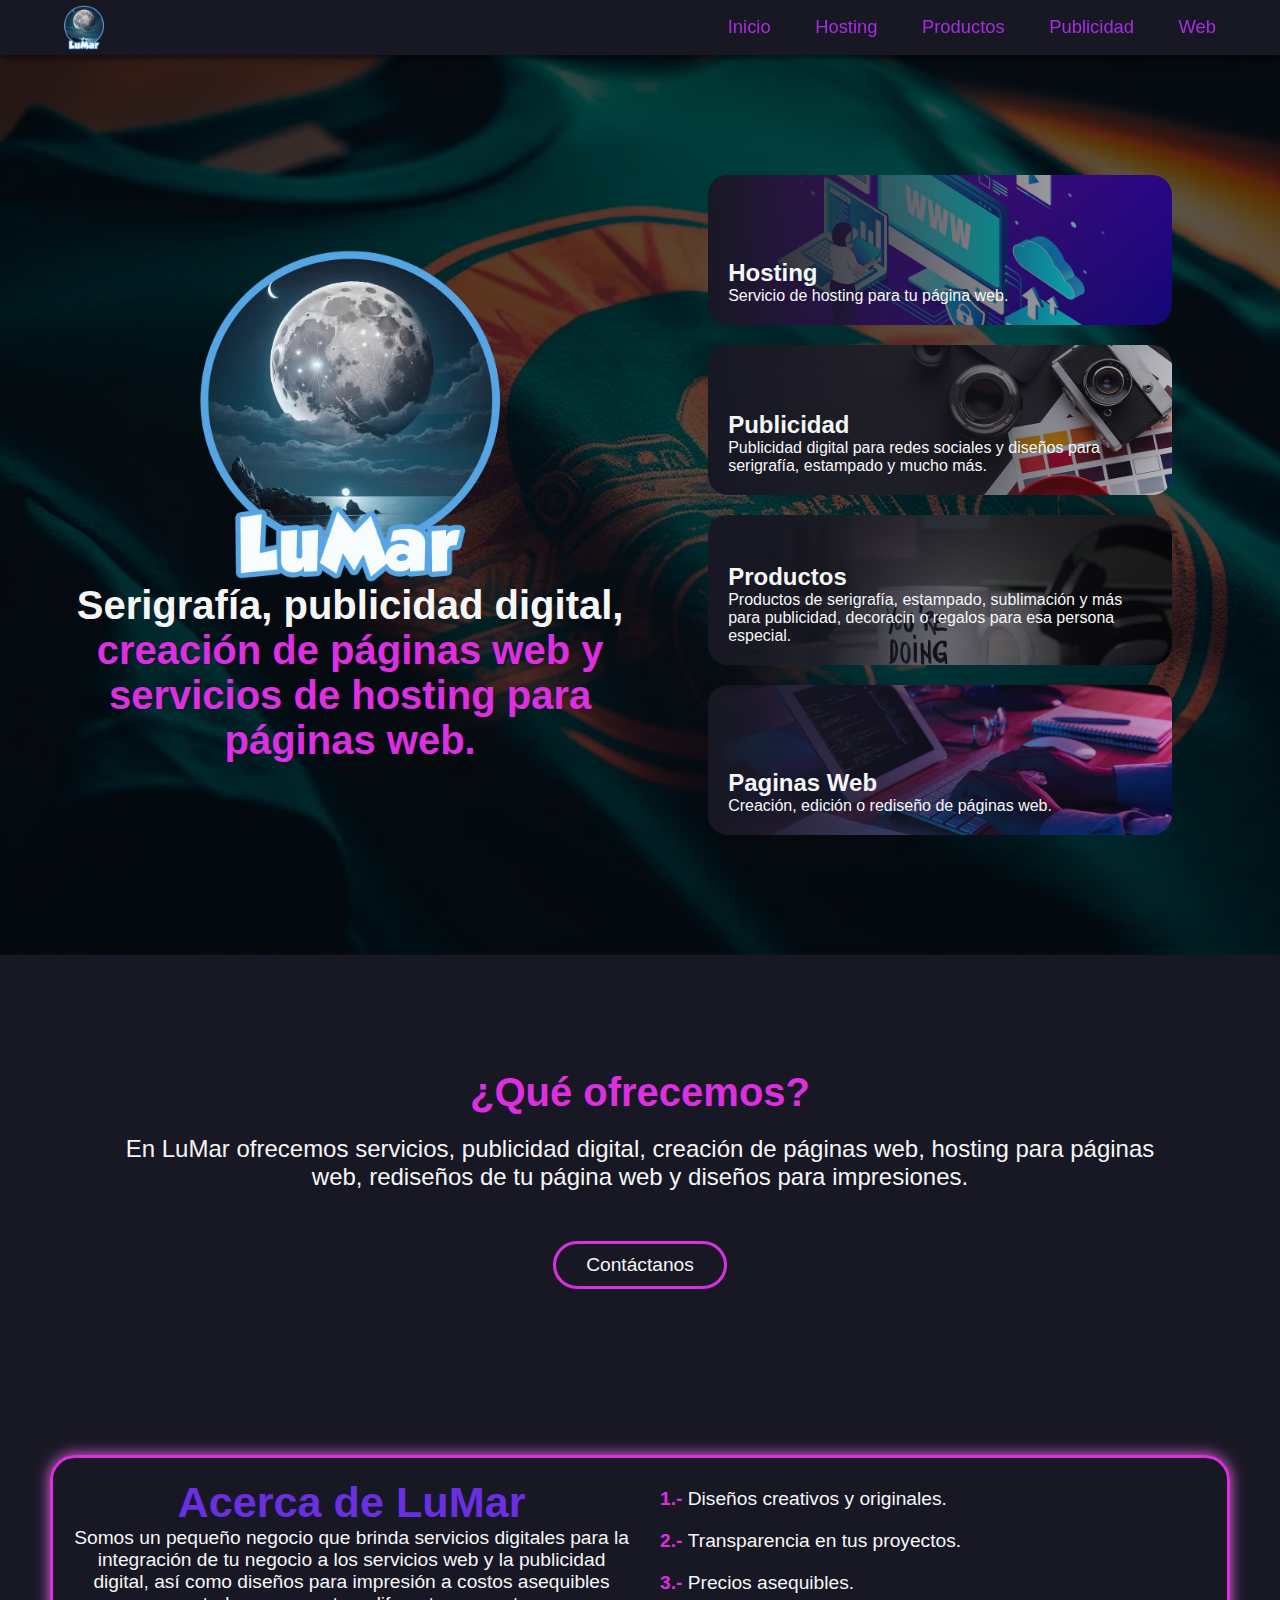
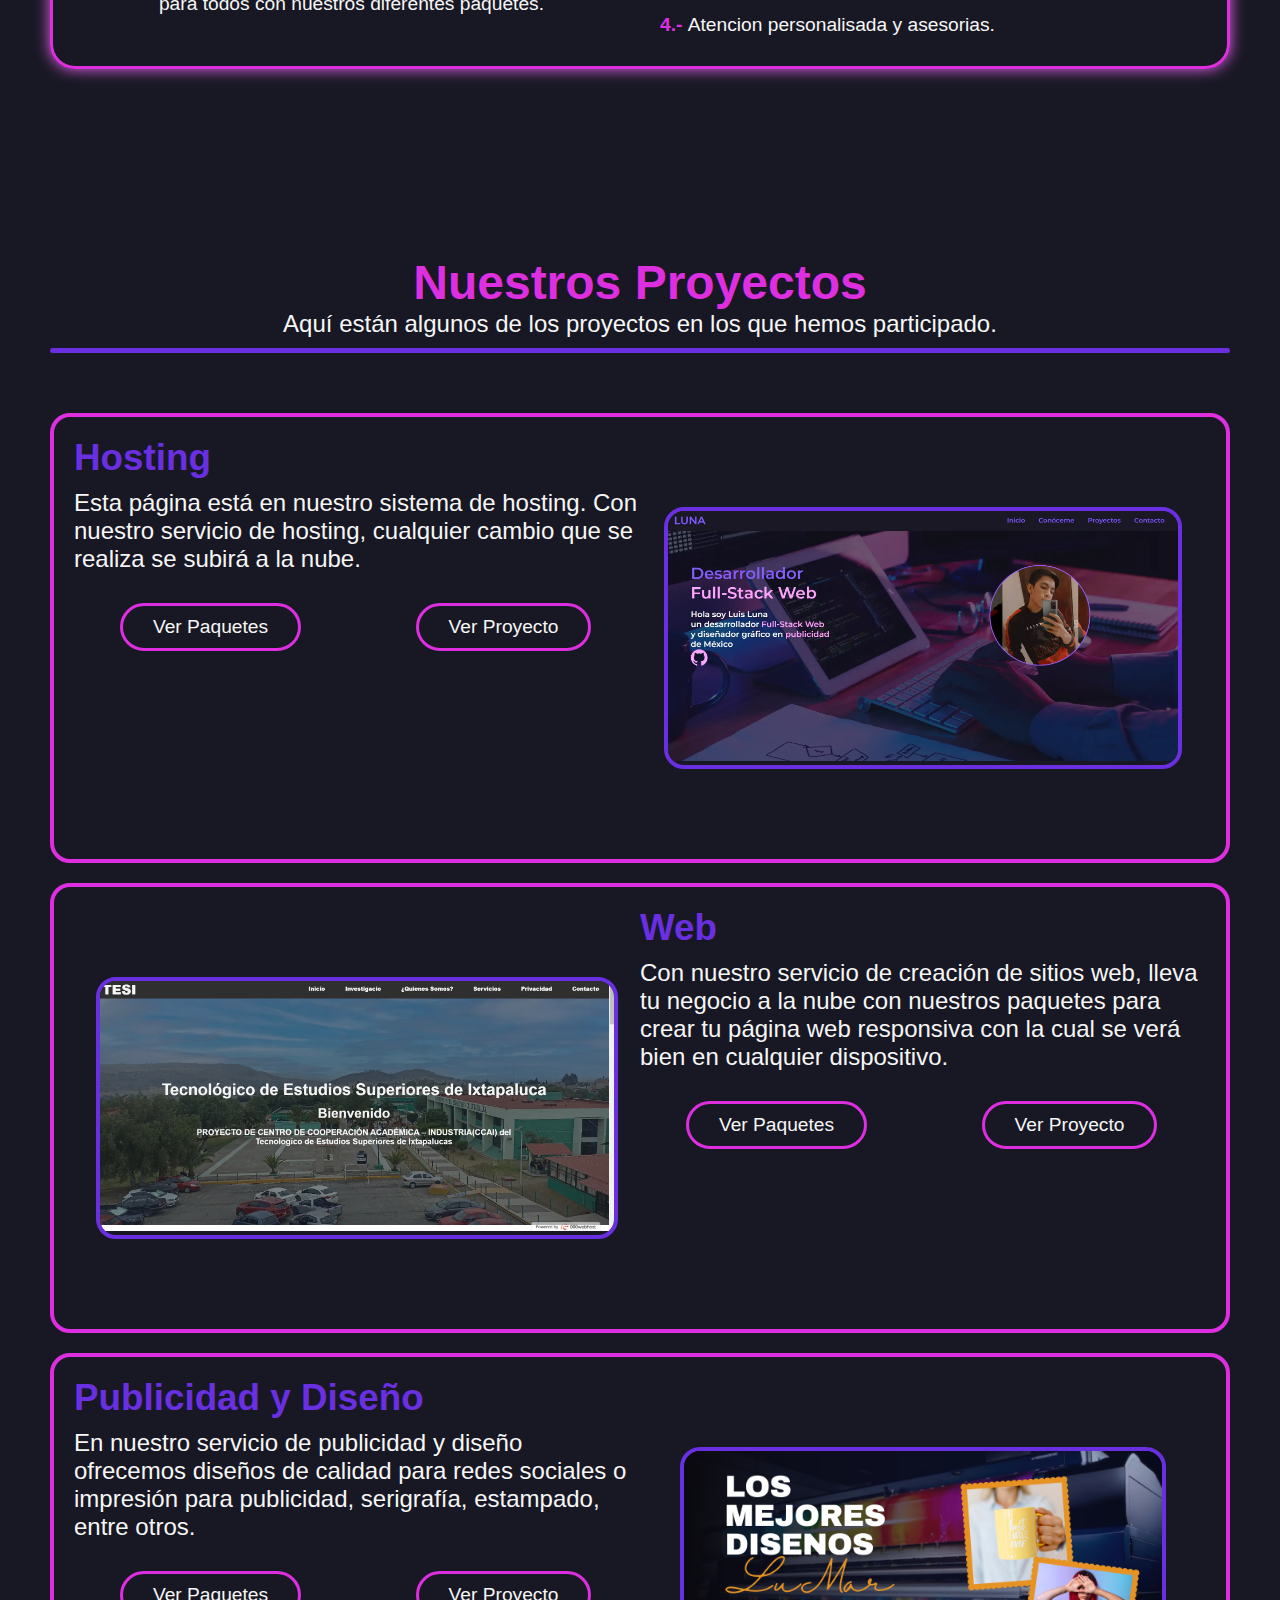
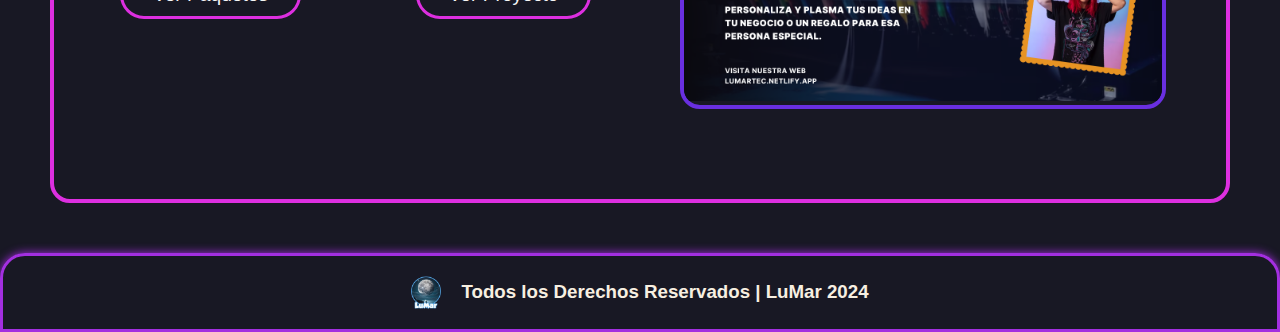
<file: index.html>
<!DOCTYPE html>
<html lang="es">
<head>
    <meta charset="UTF-8">
    <meta name="viewport" content="width=device-width, initial-scale=1.0">
    <title>LuMar Inicio</title>
    <script src="./librerias//Jquery//jquery-3.7.2.min.js"></script>
    <link rel="stylesheet" href="css/heder.css">
    <link rel="stylesheet" href="css/index.css">
    <link rel="stylesheet" href="css/Animaciones.css">
    <link href="https://unpkg.com/aos@2.3.1/dist/aos.css" rel="stylesheet">
    <script src="https://unpkg.com/aos@2.3.1/dist/aos.js"></script>
</head>
<body>
    <header class="header" id="header">
        <a href="#" class="name"><img class="logo_gis" alt="" src="./img/LumarLogo.webp" ></a>
        <input type="checkbox" id="check">
        <label for="check" class="menu">
            <i class="bx bx-menu" id="icon-menu"><img class="bx" src="img/menu (1).png"></i>
            <i class="bx bx-x" id="close-menu"><img class="bx" src="img/menu (1).png"></i>
            
        </label>
        <nav class="navbar">
            <a class="Active" id="Inicio_Global" href="index.html">Inicio</a>
            <a id="Bitacoras_Global" href="Servicios.html">Hosting</a>
            <a id="Inventario_Global" href="Productos.html">Productos</a>
            <a id="Catalogos_Global" href="Publicidad.html">Publicidad</a>
            <a id="Salir_Global" href="Web.html">Web</a>
        </nav>
    </header>

    <section class="cabesera">
        <div class="cabesera_contenedor">
            <div class="cabesera_titulo">
                <img src="img/LumarLogo.webp" alt="">
                <h1>Serigrafía, publicidad digital, <span> creación de páginas web y servicios de hosting para páginas web.</span></h1>
            </div>
            <div class="cabesera_Logo" id="Logo_imagen">
                <div class="card card1">
                    <a href="Servicios.html">
                        <h2>Hosting</h2>
                        <p>Servicio de hosting para tu página web.</p>
                    </a>
                </div>
                <div class="card card2">
                    <a href="Publicidad.html">
                        <h2>Publicidad</h2>
                        <p>Publicidad digital para redes sociales y diseños para serigrafía, estampado y mucho más.</p>
                    </a>
                </div>
                <div class="card card3">
                    <a href="Productos.html">
                        <h2>Productos</h2>
                        <p>Productos de serigrafía, estampado, sublimación y más para publicidad, decoracin o regalos para esa persona especial. </p>
                    </a>
                </div>
                <div class="card card4">
                    <a href="Web.html">
                        <h2>Paginas Web</h2>
                        <p>Creación, edición o rediseño de páginas web.</p>
                    </a>
                </div>
            </div>
        </div>
    </section>

    <section class="Presentacion">
        <div class="Precentacion_Contenedor">
            <div class="Precentacion_Texto" id="Precentacion_Texto">
                <h2>¿Qué ofrecemos?</h2>
                <p>En LuMar ofrecemos servicios, publicidad digital, creación de páginas web, hosting para páginas web,  rediseños de tu página web y diseños para impresiones.</p>
            </div>
            <div class="Precentacion_Contacto" id="Precentacion_Contacto">
                <button id="Btn_Contacto">Contáctanos</button>
            </div>
        </div>
    </section>

    <section class="Nosotros">
        <div class="Nosotros_Contenedor">
            
            <div class="Nosotros_Texto">
                <div class="Nosotros_Descripcion">
                    <div class="Nosotros_Titulo">
                        <h2>Acerca de LuMar</h2>
                    </div>
                    <p>Somos un pequeño negocio que brinda servicios digitales para la integración de tu negocio a los servicios web y la publicidad digital, así como diseños para impresión a costos asequibles para todos con nuestros diferentes paquetes.   </p>
                </div> 
                <div class="Nosotros_Fuertes">
                    <ul>
                        <li id="Nosotros_Fuertes1"><span>1.- </span>Diseños creativos y originales.</li>
                        <li id="Nosotros_Fuertes2"><span>2.- </span>Transparencia en tus proyectos.</li>
                        <li id="Nosotros_Fuertes3"><span>3.- </span>Precios asequibles.</li>
                        <li id="Nosotros_Fuertes4"><span>4.- </span>Atencion personalisada y asesorias.</li>
                    </ul>
                </div>
            </div>
        </div>
    </section>

    <section class="Proyectos">
        <div class="Proyectos_Contenedor">
            <div class="Proyectos_Titulo">
                <h2>Nuestros Proyectos</h2>
                <p>Aquí están algunos de los proyectos en los que hemos participado.</p>
                <div class="linea"></div>
            </div>
            <div class="Proyectos_cards">
                <div class="Proyecto_card">
                    <div class="card_texto">
                        <h2>Hosting</h2>
                        <p>Esta página está en nuestro sistema de hosting. Con nuestro servicio de hosting, cualquier cambio que se realiza se subirá a la nube.</p>
                        <div class="card_Botones">
                            <button id="Btn_Contacto">Ver Paquetes</button>
                            <button id="Btn_Contacto">Ver Proyecto</button>
                        </div>
                    </div>
                    <div class="card_img">
                        <a href="https://luna24.netlify.app/"><img src="img/Portafolio.webp" alt=""></a>
                    </div>
                </div>
                <div class="Proyecto_card">
                    <div class="card_img">
                        <a href="https://luisluna24.000webhostapp.com/"><img src="img/Tesi.webp" alt=""></a>
                    </div>
                    <div class="card_texto">
                        <h2>Web</h2>
                        <p>Con nuestro servicio de creación de sitios web, lleva tu negocio a la nube con nuestros paquetes para crear tu página web responsiva con la cual se verá bien en cualquier dispositivo.</p>
                        <div class="card_Botones">
                            <button id="Btn_Contacto">Ver Paquetes</button>
                            <button id="Btn_Contacto">Ver Proyecto</button>
                        </div>
                    </div>
                </div>
                <div class="Proyecto_card">
                    <div class="card_texto">
                        <h2>Publicidad y Diseño</h2>
                        <p>En nuestro servicio de publicidad y diseño ofrecemos diseños de calidad para redes sociales o impresión para publicidad, serigrafía, estampado, entre otros.  </p>
                        <div class="card_Botones">
                            <button id="Btn_Contacto">Ver Paquetes</button>
                            <button id="Btn_Contacto">Ver Proyecto</button>
                        </div>
                    </div>
                    <div class="card_img">
                        <a href="img/Anuncio de Facebook Deportes de Montaña Moderno Azul.png"><img src="img/Anuncio de Facebook Deportes de Montaña Moderno Azul.png" alt=""></a>
                    </div>
                </div>
            </div>
        </div>
    </section>

    <footer>
        <div class="footer_Derechos">
            <img src="img/LumarLogo.webp" alt="">
            <h3>Todos los Derechos Reservados | LuMar 2024 </h3>
        </div>
    </footer>
</body>
</html>

<script src="./js/Inicio.js"></script>
<script src="js/Animaciones.js"></script>
</file>
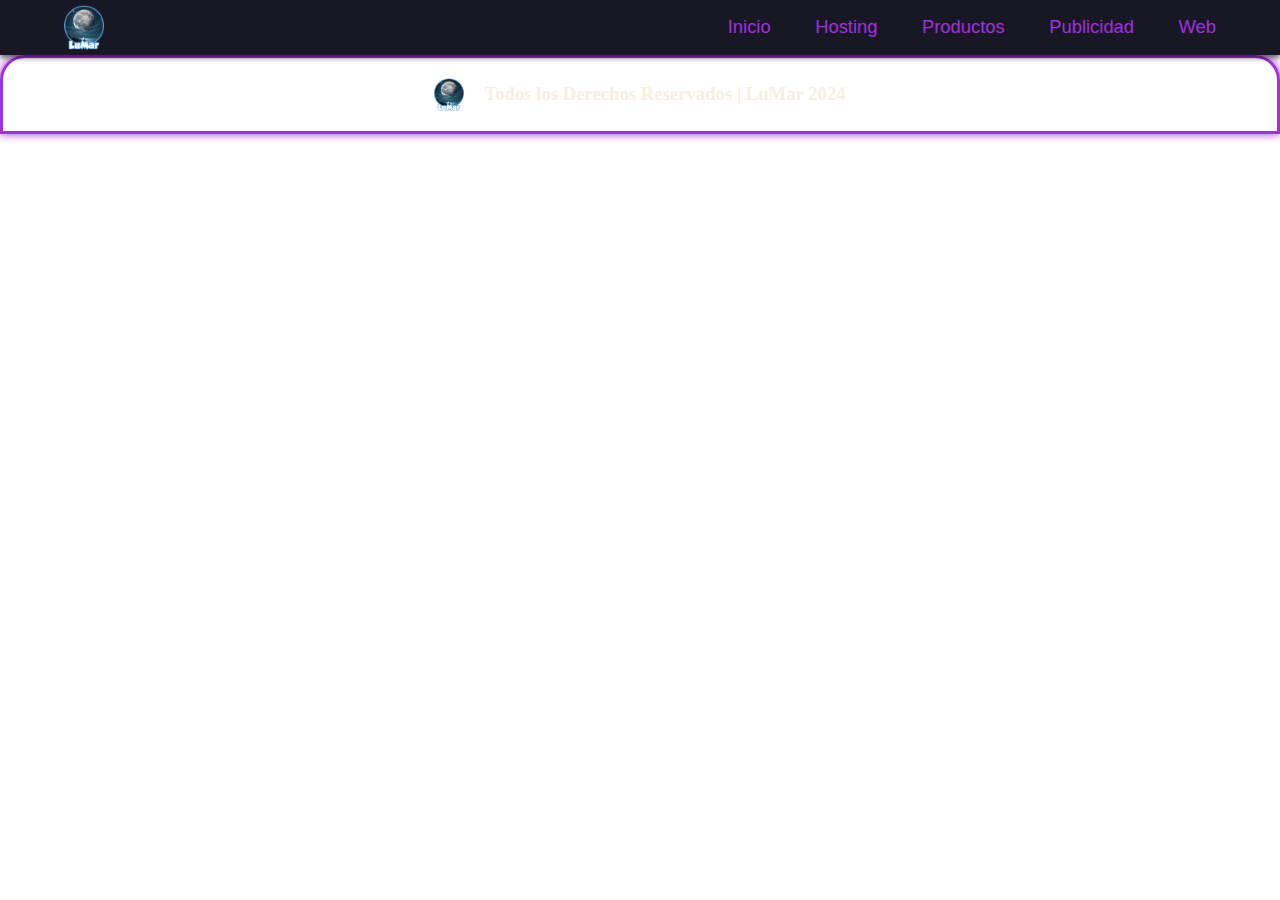
<file: Contacto.html>
<!DOCTYPE html>
<html lang="es">
<head>
    <meta charset="UTF-8">
    <meta name="viewport" content="width=device-width, initial-scale=1.0">
    <title>LuMar Contacto</title>
    <script src="./librerias//Jquery//jquery-3.7.2.min.js"></script>
    <link rel="stylesheet" href="css/heder.css">
</head>
<body>
    <header class="header" id="header">
        <a href="#" class="name"><img class="logo_gis" alt="" src="./img/LumarLogo.webp" ></a>
        <input type="checkbox" id="check">
        <label for="check" class="menu">
            <i class="bx bx-menu" id="icon-menu"><img class="bx" src="img/menu (1).png"></i>
            <i class="bx bx-x" id="close-menu"><img class="bx" src="img/menu (1).png"></i>
            
        </label>
        <nav class="navbar">
            <a class="Active" id="Inicio_Global" href="index.html">Inicio</a>
            <a id="Bitacoras_Global" href="Servicios.html">Hosting</a>
            <a id="Inventario_Global" href="Productos.html">Productos</a>
            <a id="Catalogos_Global" href="Publicidad.html">Publicidad</a>
            <a id="Salir_Global" href="Web.html">Web</a>
        </nav>
    </header>

    <footer>
        <div class="footer_Derechos">
            <img src="img/LumarLogo.webp" alt="">
            <h3>Todos los Derechos Reservados | LuMar 2024 </h3>
        </div>
    </footer>
</body>
</html>

<script src="./js/Inicio.js"></script>
</file>
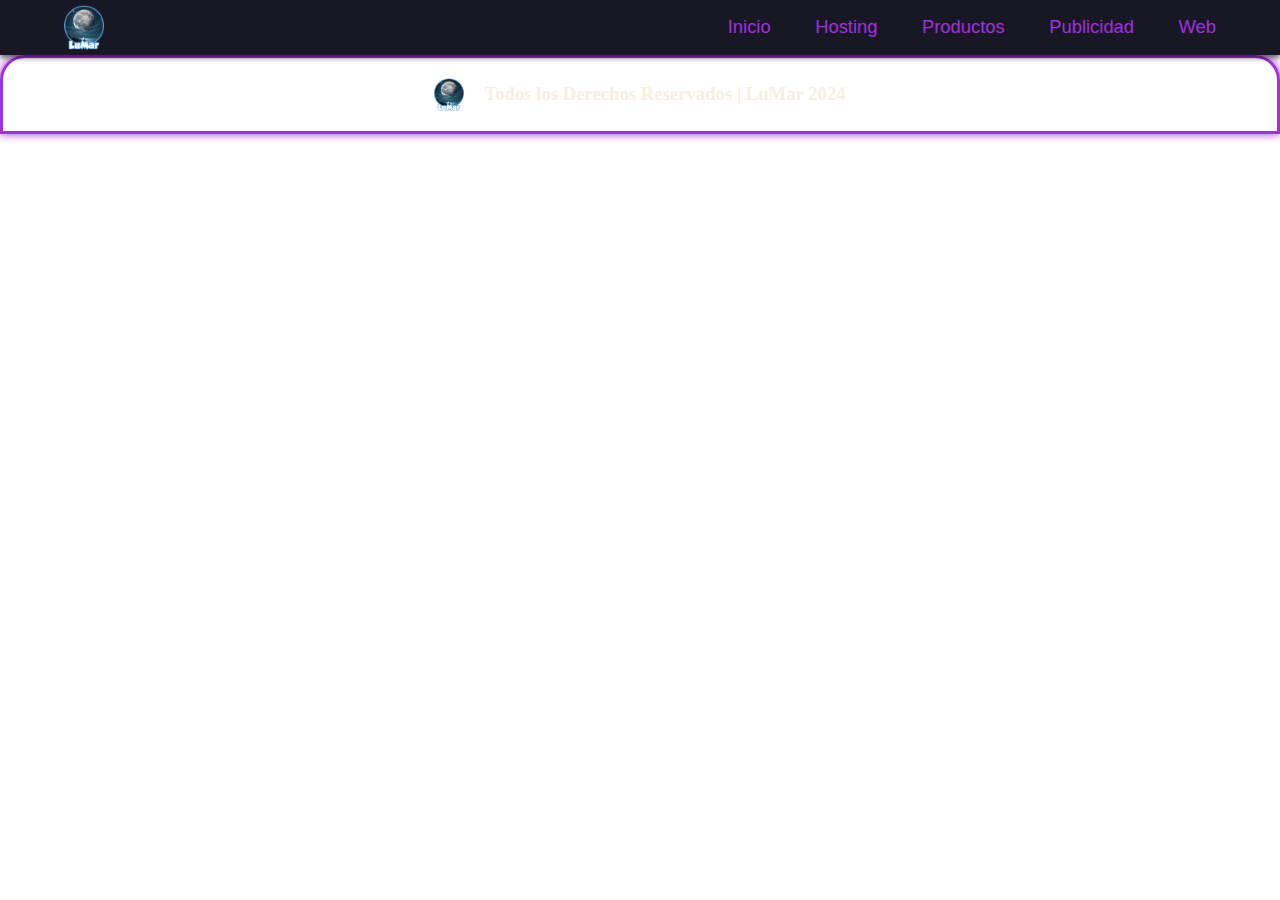
<file: Productos.html>
<!DOCTYPE html>
<html lang="es">
<head>
    <meta charset="UTF-8">
    <meta name="viewport" content="width=device-width, initial-scale=1.0">
    <title>LuMar Inicio</title>
    <script src="./librerias//Jquery//jquery-3.7.2.min.js"></script>
    <link rel="stylesheet" href="css/heder.css">
</head>
<body>
    <header class="header" id="header">
        <a href="#" class="name"><img class="logo_gis" alt="" src="./img/LumarLogo.webp" ></a>
        <input type="checkbox" id="check">
        <label for="check" class="menu">
            <i class="bx bx-menu" id="icon-menu"><img class="bx" src="img/menu (1).png"></i>
            <i class="bx bx-x" id="close-menu"><img class="bx" src="img/menu (1).png"></i>
            
        </label>
        <nav class="navbar">
            <a class="Active" id="Inicio_Global" href="index.html">Inicio</a>
            <a id="Bitacoras_Global" href="Servicios.html">Hosting</a>
            <a id="Inventario_Global" href="Productos.html">Productos</a>
            <a id="Catalogos_Global" href="Publicidad.html">Publicidad</a>
            <a id="Salir_Global" href="Web.html">Web</a>
        </nav>
    </header>

    <footer>
        <div class="footer_Derechos">
            <img src="img/LumarLogo.webp" alt="">
            <h3>Todos los Derechos Reservados | LuMar 2024 </h3>
        </div>
    </footer>
</body>
</html>

<script src="./js/Inicio.js"></script>
</file>
<file: css/heder.css>
*{
    box-sizing: border-box;
    margin: 0;
    padding: 0;
}

.header{
    position: sticky;
    top: 0;
    left: 0;
    width: 100%;
    padding: 0.3rem 5%;
    display: flex;
    justify-content: space-between;
    align-items: center;
    z-index: 100;
    font-family: "Montserrat",sans-serif;
    
}

.header::before{
    content: '';
    position: absolute;
    top: 0;
    left: 0;
    width: 100%;
    height: 100%;
    z-index: -1;
    box-shadow: 0px 3px 5px rgba(0, 0, 0, 0.548);
    background-color: #181824;
    
}

.name{
    height: 100%;
    display: flex;
    align-items: center;
    justify-content: center;
}

.navbar a{
    font-size: 1.15rem;
    color: #A32FE0;
    text-decoration: none;
    font-weight: 500;
    margin-left: 2.5rem;
    transition: 0.5s ease;
}

.navbar a:hover{
    color: #f7efe1;
    padding-right: 10px;
}

#check{
    display: none;
}

.menu{
    position: absolute;
    right: 5%;
    font-size: 2rem;
    cursor: pointer;
    display: none;
}

.img_menu{
    width: 40px;
}

@media(max-width:768px){
    .header{
        padding: 0.5rem 1%;
    }
}

@media(max-width:767px){
    .header{
        padding: 0.5rem 10%;
    }
    .menu{
        display: inline-flex;
    }
    #check:checked~.menu #icon-menu{
        display: none;
    }
    .menu #close-menu{
        display: none;
    }
    #check:checked~.menu #close-menu{
        display: block;
    }
    .navbar{
        position: absolute;
        top: 100%;
        left: 0;
        width: 100%;
        height: 0;
        background-color: #16161691;
        backdrop-filter: blur(50px);
        overflow: hidden;
        transition: 0.3s ease;
    }
    #check:checked~.navbar{
        height: 17.7rem;
    }
    .navbar a {
        display: block;
        font-size: 1rem;
        margin: 1.5rem 0;
        text-align: center;
        transition: 0.3s ease;
        color: #f7efe1;
    }
    .bx{
        width: 40px;
    }
    
    .logo_gis{
        width: 25px;
    }
    
}

.bx{
    width: 40px;
}

.logo_gis{
    width: 40px;
}


/* ================================================================= footer =================================================================*/


footer{
    width: 100%;
    box-shadow: 0px 0px 10px #A32FE0;
    border-radius: 25px 25px 0px  0px;
    border: solid 3px #A32FE0;
    color: #f7efe1;
    
}

.footer_Derechos{
    width: 100%;
    display: flex;
    align-items: center;
    justify-content: center;
    padding: 20px;
    gap: 20px;

}
footer img {
    width: 30px;
}
</file>
<file: css/index.css>
body{
    background-color: #181824;
    font-family: 'Gill Sans', 'Gill Sans MT', Calibri, 'Trebuchet MS', sans-serif;
}

.cabesera{
    width: 100%;
    height: 100vh;
    background: linear-gradient(rgba(0, 0, 0, 0.644),rgba(0, 0, 0, 0.644)),url('../img/Camiseta.webp')no-repeat;
    background-size: cover;
    background-position: center;
}

.cabesera_contenedor {
    width: 100%;
    height: 100%;
    display: grid;
    display: flex;
    justify-content: center;
    align-items: center;
    padding: 50px;
}

.cabesera_titulo{
    color: #f6f6f6;
    width: 100%;
    display: grid;
    place-items: center;
    text-align: center;
    padding: 20px;
}

.cabesera_titulo h1 {
    font-size: 2.5rem;
    animation: moverh1 2s ease-in-out;
}
.cabesera_titulo h1 span{
    color: #DD2FE0;
}

.cabesera_titulo img{
    width: 300px;
    animation: moverimg 1.5s ease-in-out;
}

.cabesera_Logo {
    width: 100%;
    display: grid;
    place-items: center;
    gap: 20px;
    animation: moverimg 1.5s ease-in-out;
}

@keyframes moverimg{
    0%{
        transform:translateY(-30%);
        opacity: 0%;
    }
    100%{
        
        opacity: 100%;
    }
}

@keyframes moverh1{
    0%{
        transform:translateY(30%);
        opacity: 0%;
    }
    100%{
        
        opacity: 100%;
    }
}
.card{
    width: 80%;
    height: 150px;
    padding: 20px;
    border-radius: 20px;
    transition: 0.5s ease-in-out;
}

.card:hover{
    transform: translateY(-8px);
}

.card a:hover{
    color: #DD2FE0;
    transition: 0.5s ease-in-out;
}

.card a{
    width: 100%;
    height: 100%;
    color: #f6f6f6;
    text-decoration: none;
    display: flex;
    justify-content: end;
    flex-direction: column;
}

.card1{
    background: linear-gradient(90deg ,#181824,#1818243f),url('../img/hosting.webp')no-repeat;
    background-size: cover;
    background-position: center;
}
.card2{
    background: linear-gradient(90deg ,#181824,#1818243f),url('../img/diseno.jpg')no-repeat;
    background-size: cover;
    background-position: center;
}
.card3{
    background: linear-gradient(90deg ,#181824,#1818243f),url('../img/sublimacion.webp')no-repeat;
    background-size: cover;
    background-position: center;
}
.card4{
    background: linear-gradient(90deg ,#181824,#1818243f),url('../img/Paginas.webp')no-repeat;
    background-size: cover;
    background-position: center;
}

.Presentacion {
    width: 100%;
    height: 50vh;
    padding: 50px;
}
.Precentacion_Contenedor {
    background: linear-gradient(90deg,#202020d6,#1c3d85a2),url("../img/Paginas.webp")no-repeat;
    background-size: cover;
    background-position: center;
    background-attachment: fixed;
    width: 100%;
    height: 100%;
    text-align: center;
    border-radius: 25px;
    display: grid;
    place-items: center;
    padding: 50px;

}
.Precentacion_Texto {
    color: #f6f6f6;
    text-align: center;
    
}
.Precentacion_Texto h2{
    font-size: 2.5rem;
    color: #DD2FE0;
}.Precentacion_Texto p{
    font-size: 1.5rem;
    padding: 20px;
}


 button{
    background: transparent;
    padding: 10px 30px;
    text-decoration: none;
    color: #f6f6f6;
    border-radius: 25px;
    border: solid 3px #DD2FE0;
    transition: 0.5s ease-in-out;
    font-size: 1.2rem;
    cursor: pointer;
}

button:hover{
    transform: translateY(-5px);
    box-shadow: 5px 5px 8px #181824;
    background-color: #692FE0;
}


.Nosotros {
    width: 100%;
    height: 50vh;
    padding: 50px;
}
.Nosotros_Contenedor {
    width: 100%;
    text-align: center;
    border-radius: 25px;
    display: grid;
    place-items: center;
    gap: 20px;
    color: #f6f6f6;
    border: solid 3px #DD2FE0;
    padding: 20px;
    box-shadow: 0px 0pc 15px #f165f4;
}
.Nosotros_Titulo {
    width: 100%;
    text-align: center;
    font-size: 1.8rem;
    color: #692FE0;
}
.Nosotros_Texto {
    width: 100%;
    height: 100%;
    display: grid;
    grid-template-columns: repeat(auto-fit,minmax(250px,1fr));
    gap: 20px;
}
.Nosotros_Descripcion {
    font-size: 1.2rem;
}
.Nosotros_Fuertes {
    text-align: start;
    list-style: none;
    padding: 10px;
    font-size: 1.2rem;
}

ul{
    display: grid;
    gap: 20px;
}

li{
    list-style: none;
}

li span{
    color: #DD2FE0;
    font-weight: bolder;
}

.Proyectos_Titulo{
    width: 100%;
    text-align: center;
    padding: 0px 50px;
}

.Proyectos_Titulo h2{
    font-size:3rem;
    color: #DD2FE0;
}

.Proyectos_Titulo p{
    font-size:1.5rem;
    color: #f6f6f6;
}

.linea{
    width: 100%;
    height: 5px;
    background: #692FE0;
    border-radius: 25px;
    margin: 10px 0px 10px 0px;
}

.Proyectos_cards {
    width: 100%;
    padding: 50px;
    display: flex;
    flex-direction: column;
    gap: 20px;
}
.Proyecto_card {
    width: 100%;
    height: 50vh;
    padding: 20px;
    border-radius: 20px;
    display: grid;
    place-items: center;
    grid-template-columns: repeat(auto-fit,minmax(250px,1fr));
    color: #692FE0;
    border: solid 4px #DD2FE0;
}
.card_texto {
    width: 100%;
    height: 100%;
    display: flex;
    flex-direction: column;
    gap: 10px;
}

.card_texto h2{
    font-size: 2.3rem;
}

.card_texto p{
    font-size: 1.5rem;
    color: #f6f6f6;
}

.card_img {
    border-radius: 20px;
    overflow: hidden;
    border: solid 4px #692FE0;
}

.card_img img{
    height: 250px;
}

.card_Botones{
    width: 100%;
    display: grid;
    place-items: center;
    grid-template-columns: repeat(auto-fit,minmax(250px,1fr));
    margin-top: 20px;
    gap: 20px;
}


@media(max-width:768px){
    .cabesera{
        height: 100vh;
        margin-top: 0px;
        height: auto;
    }
    .cabesera_contenedor{
        padding: 50px 10px;
        flex-direction: column;
        justify-content: start;
        gap: 30px;
    }
    .cabesera_titulo{
        text-align: center;
    }
    .Presentacion {
        padding: 10px;
        height: auto;
    }
    .Nosotros{
        padding: 20px;
        height: auto;
    }

    .Proyectos_cards{
        padding: 20px;
    }

    .card_img{
        margin-top: 20px;
    }
    .card_img img{
        width: 100%;
        height: auto;
    }
    .Proyecto_card{
        height: auto;
    }
}
</file>
<file: css/Animaciones.css>
@keyframes mover{
    0%{
        transform:translateY(100%);
        opacity: 0%;
    }
    100%{
        
        opacity: 100%;
    }
}

@keyframes mover2{
    0%{
        transform:translateY(100%);
        opacity: 0%;
    }
    50%{
        
        opacity: 0%;
    }
    100%{
        
        opacity: 100%;
    }
}


@keyframes aparecer{
    0%{
        opacity: 0%;
    }
    50%{
        transform:translatex(-10%);
        opacity: 0%;
    }
    100%{
        
        opacity: 100%;
    }
}
</file>
